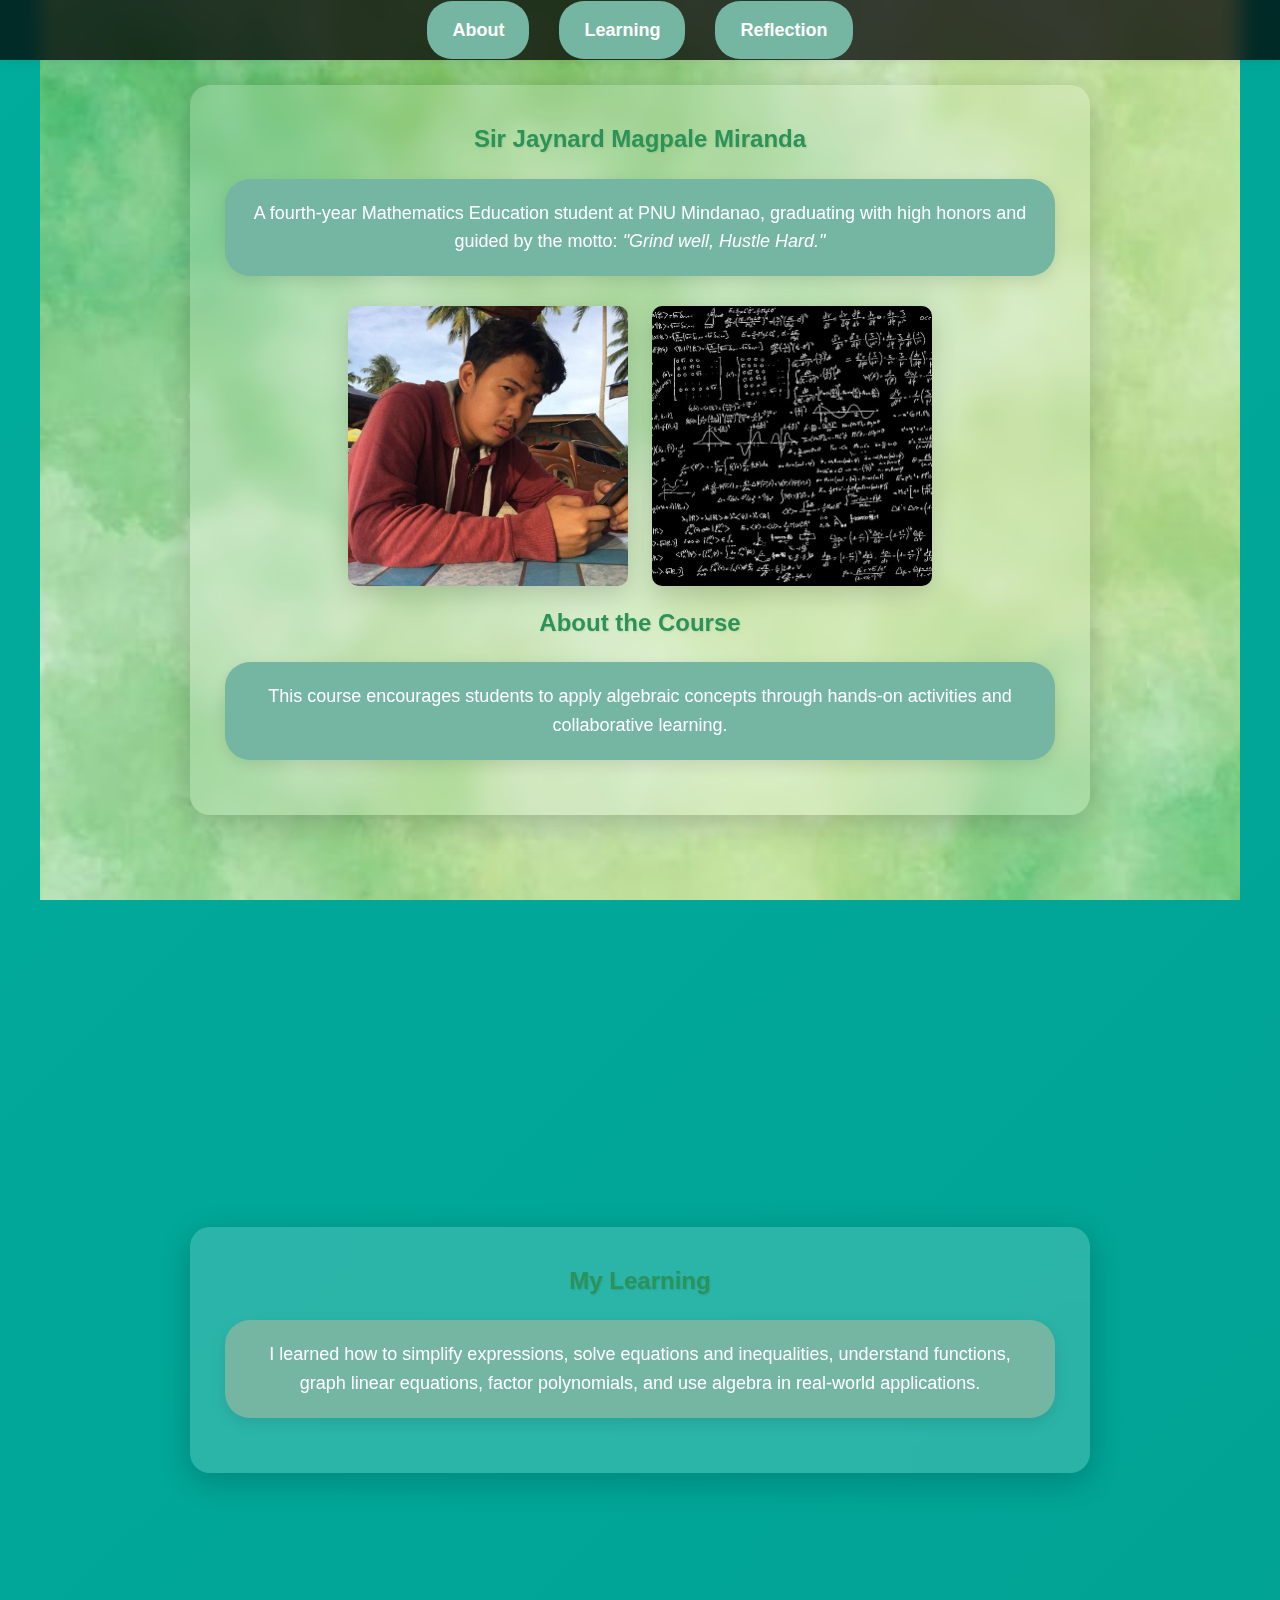
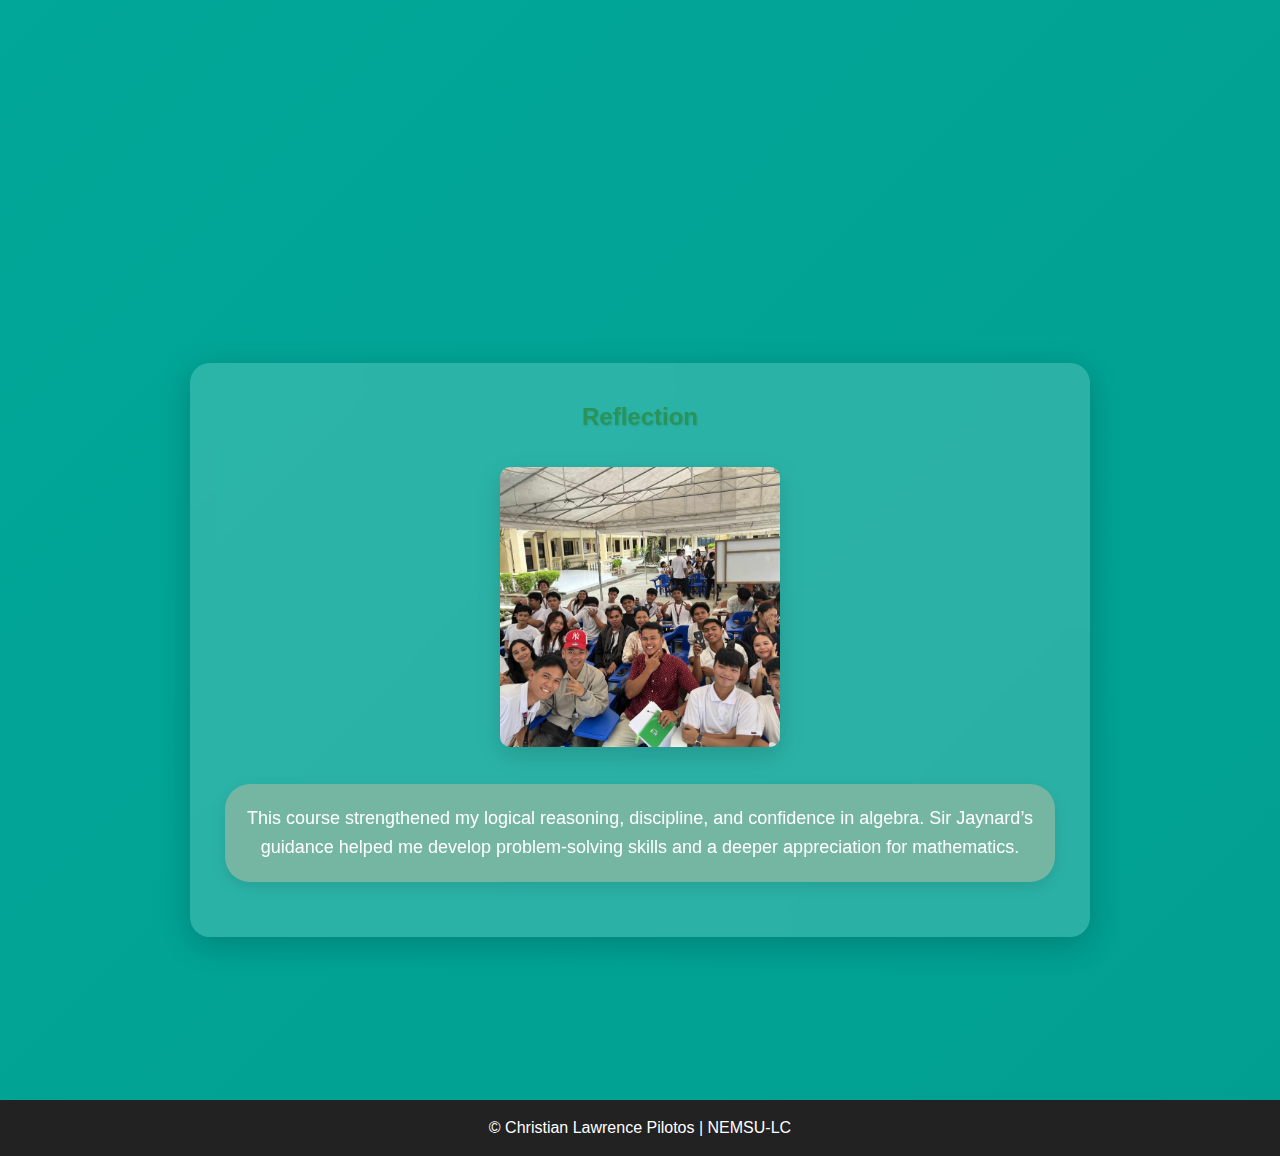
<file: index.html>
<!DOCTYPE html>
<html lang="en">
<head>
    <meta charset="UTF-8">
    <meta name="viewport" content="width=device-width, initial-scale=1.0">
    <title>Algebra Portfolio</title>
    <link rel="stylesheet" href="cl.css">

    <style>
        * {
            margin: 0;
            padding: 0;
            box-sizing: border-box;
        }

        body {
            font-family: "Segoe UI", Arial, sans-serif;
            scroll-behavior: smooth;
        }

        /* NAVIGATION BAR */
        nav {
            position: fixed;
            top: 0;
            width: 100%;
            background: rgba(0,0,0,0.75);
            backdrop-filter: blur(10px);
            height: 60px;
            display: flex;
            justify-content: center;
            align-items: center;
            z-index: 1000;
        }

        nav a {
            color: #fff;
            text-decoration: none;
            padding: 15px 25px;
            font-size: 18px;
            transition: 0.3s;
        }

        nav a:hover {
            background: #ffffff22;
            border-radius: 6px;
        }

        /* SECTIONS */
        section {
            padding: 70px 20px;
            min-height: 100vh;
            background-size: cover;
            background-position: center;
            background-attachment: fixed;
            display: flex;
            justify-content: center;
            align-items: center;
        }

        .card {
            background: rgba(255,255,255,0.17);
            box-shadow: 0 8px 32px rgba(0,0,0,0.2);
            backdrop-filter: blur(10px);
            padding: 35px;
            border-radius: 20px;
            max-width: 900px;
            color: #fff;
            text-align: center;
        }

        /* UNIFORM IMAGE SIZE */
        img {
            width: 280px;
            height: 280px;
            object-fit: cover;      /* Makes all images look uniform */
            border-radius: 10px;
            margin: 10px;
        }

        footer {
            background: #222;
            color: white;
            padding: 15px;
            text-align: center;
        }
    </style>

</head>
<body>

    <nav>
        <a href="#about">About</a>
        <a href="#learning">Learning</a>
        <a href="#reflection">Reflection</a>
    </nav>

    <!-- ABOUT SECTION -->
    <section id="about" style="background-image: url('AS.jpg');">
        <div class="card">
            <h2>Sir Jaynard Magpale Miranda</h2>
            <p>A fourth-year Mathematics Education student at PNU Mindanao, graduating with high honors and guided by the motto: <i>"Grind well, Hustle Hard."</i></p>

            <img src="TR.jpg" alt="Teacher">
            <img src="www.jpg" alt="Math">

            <h2>About the Course</h2>
            <p>This course encourages students to apply algebraic concepts through hands-on activities and collaborative learning.</p>
        </div>
    </section>

    <!-- LEARNING SECTION -->
    <section id="learning" style="background-image: url('DS.jpg');">
        <div class="card">
            <h2>My Learning</h2>
            <p>I learned how to simplify expressions, solve equations and inequalities, understand functions, graph linear equations, factor polynomials, and use algebra in real-world applications.</p>
        </div>
    </section>

    <!-- REFLECTION SECTION -->
    <section id="reflection" style="background-image: url('RD.jpg');">
        <div class="card">
            <h2>Reflection</h2>

            <img src="DR.jpg" alt="Reflection Photo">

            <p>This course strengthened my logical reasoning, discipline, and confidence in algebra. Sir Jaynard’s guidance helped me develop problem-solving skills and a deeper appreciation for mathematics.</p>
        </div>
    </section>

    <footer>
        &copy; Christian Lawrence Pilotos | NEMSU-LC
    </footer>

</body>
</html>
</file>
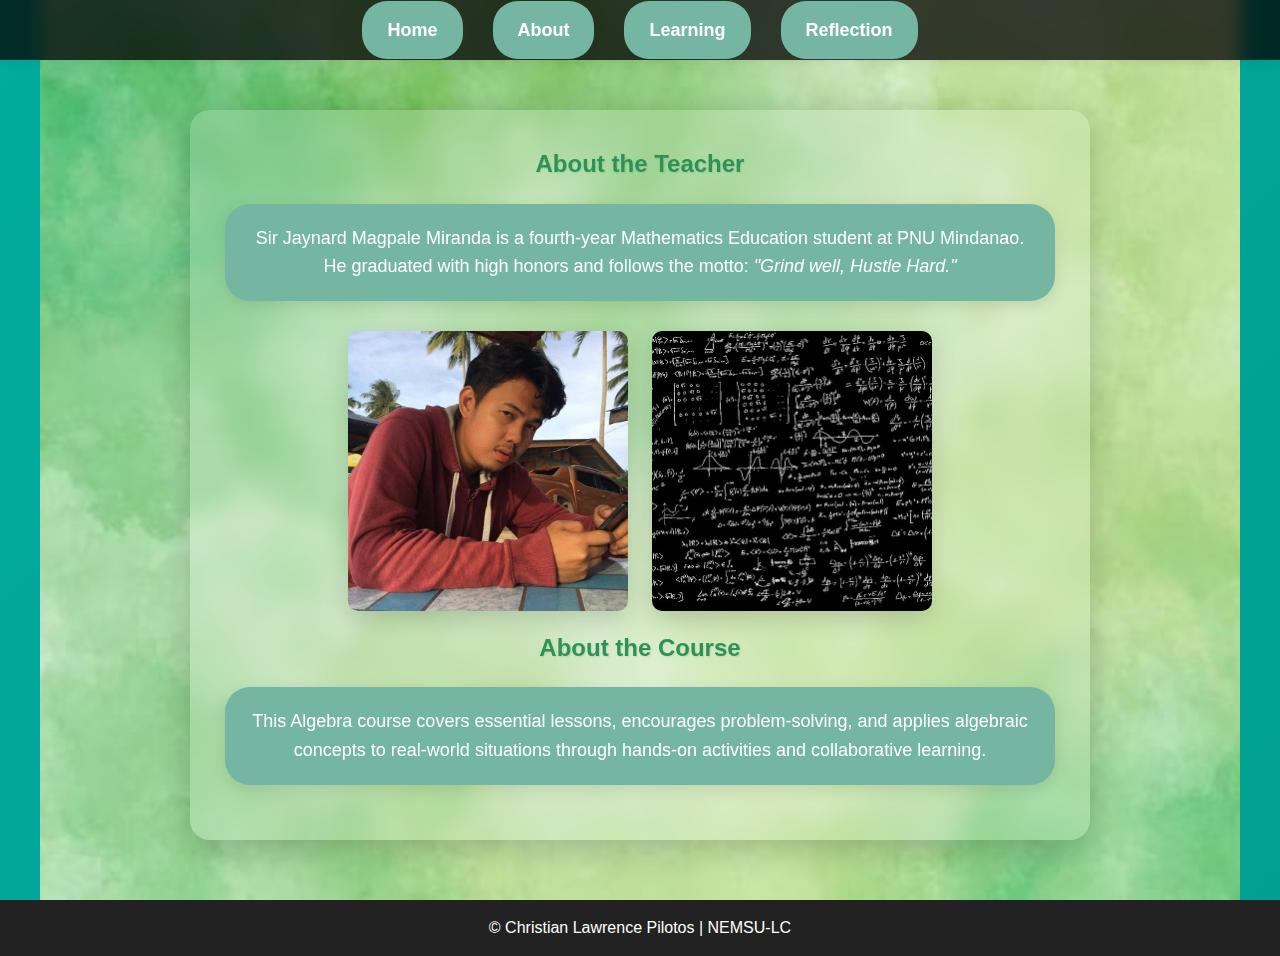
<file: about.html>
<!DOCTYPE html>
<html lang="en">
<head>
    <meta charset="UTF-8">
    <meta name="viewport" content="width=device-width, initial-scale=1.0">
    <title>About Course | Algebra Portfolio</title>
    <link rel="stylesheet" href="cl.css">

    <style>
        * {
            margin: 0;
            padding: 0;
            box-sizing: border-box;
        }

        body {
            font-family: "Segoe UI", Arial, sans-serif;
            scroll-behavior: smooth;
        }

        /* NAVIGATION BAR */
        nav {
            position: fixed;
            top: 0;
            width: 100%;
            background: rgba(0,0,0,0.75);
            backdrop-filter: blur(10px);
            height: 60px;
            display: flex;
            justify-content: center;
            align-items: center;
            z-index: 1000;
        }

        nav a {
            color: #fff;
            text-decoration: none;
            padding: 15px 25px;
            font-size: 18px;
            transition: 0.3s;
        }

        nav a:hover {
            background: #ffffff22;
            border-radius: 6px;
        }

        /* SECTIONS */
        section {
            padding: 100px 20px 50px 20px;
            min-height: 100vh;
            background-size: cover;
            background-position: center;
            background-attachment: fixed;
            display: flex;
            justify-content: center;
            align-items: center;
        }

        .card {
            background: rgba(255,255,255,0.17);
            box-shadow: 0 8px 32px rgba(0,0,0,0.2);
            backdrop-filter: blur(10px);
            padding: 35px;
            border-radius: 20px;
            max-width: 900px;
            color: #fff;
            text-align: center;
        }

        /* UNIFORM IMAGE SIZE */
        img {
            width: 280px;
            height: 280px;
            object-fit: cover;
            border-radius: 10px;
            margin: 10px;
        }

        footer {
            background: #222;
            color: white;
            padding: 15px;
            text-align: center;
        }
    </style>
</head>
<body>

    <nav>
        <a href="index.html">Home</a>
        <a href="about.html">About</a>
        <a href="Learning.html">Learning</a>
        <a href="Reflection.html">Reflection</a>
    </nav>

    <!-- ABOUT COURSE SECTION -->
    <section style="background-image: url('AS.jpg');">
        <div class="card">
            <h2>About the Teacher</h2>
            <p>Sir Jaynard Magpale Miranda is a fourth-year Mathematics Education student at PNU Mindanao. 
            He graduated with high honors and follows the motto: <i>"Grind well, Hustle Hard."</i></p>

            <img src="TR.jpg" alt="Teacher Photo">
            <img src="www.jpg" alt="Math Image">

            <h2>About the Course</h2>
            <p>This Algebra course covers essential lessons, encourages problem-solving, and applies algebraic concepts to real-world situations through hands-on activities and collaborative learning.</p>
        </div>
    </section>

    <footer>
        &copy; Christian Lawrence Pilotos | NEMSU-LC
    </footer>

</body>
</html>
</file>
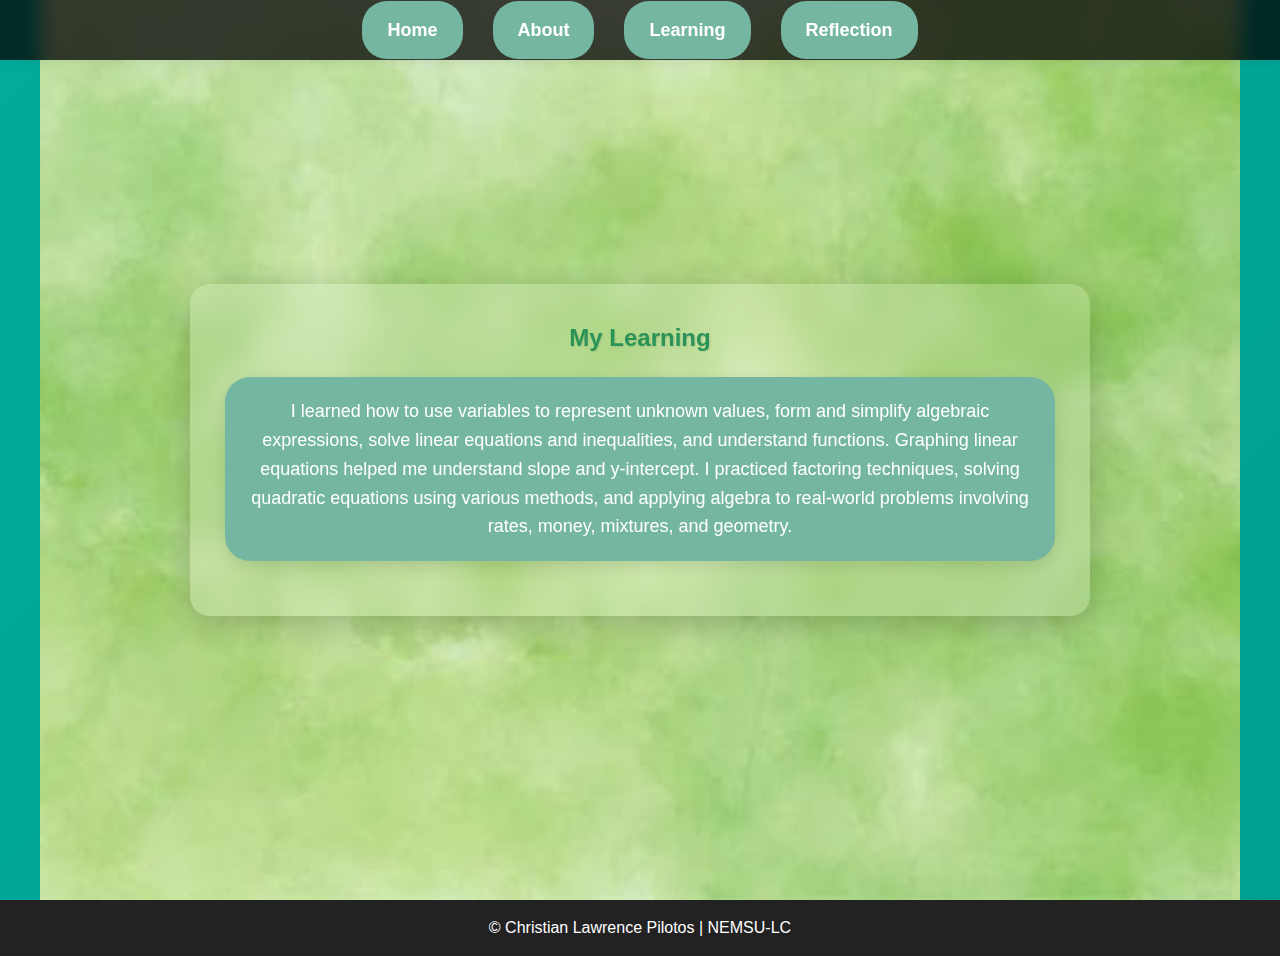
<file: Learning.html>
<!DOCTYPE html>
<html lang="en">
<head>
    <meta charset="UTF-8">
    <meta name="viewport" content="width=device-width, initial-scale=1.0">
    <title>My Learning | Algebra Portfolio</title>
    <link rel="stylesheet" href="cl.css">

    <style>
        * { margin:0; padding:0; box-sizing:border-box; }
        body { font-family: "Segoe UI", Arial, sans-serif; scroll-behavior: smooth; }

        nav {
            position: fixed; top:0; width:100%; background: rgba(0,0,0,0.75); backdrop-filter: blur(10px);
            height:60px; display:flex; justify-content:center; align-items:center; z-index:1000;
        }

        nav a {
            color:#fff; text-decoration:none; padding:15px 25px; font-size:18px; transition:0.3s;
        }

        nav a:hover { background:#ffffff22; border-radius:6px; }

        section {
            padding:70px 20px; min-height:100vh; background-size:cover;
            background-position:center; background-attachment: fixed; display:flex; justify-content:center; align-items:center;
        }

        .card {
            background: rgba(255,255,255,0.17); box-shadow: 0 8px 32px rgba(0,0,0,0.2); backdrop-filter:blur(10px);
            padding:35px; border-radius:20px; max-width:900px; color:#fff; text-align:center;
        }

        img { width:280px; height:280px; object-fit:cover; border-radius:10px; margin:10px; }

        footer { background:#222; color:white; padding:15px; text-align:center; }
    </style>
</head>
<body>

    <nav>
        <a href="index.html">Home</a>
        <a href="about.html">About</a>
        <a href="learnings.html">Learning</a>
        <a href="reflection.html">Reflection</a>
    </nav>

    <!-- LEARNING SECTION -->
    <section style="background-image: url('DS.jpg');">
        <div class="card">
            <h2>My Learning</h2>
            <p>I learned how to use variables to represent unknown values, form and simplify algebraic expressions, solve linear equations and inequalities, and understand functions. 
            Graphing linear equations helped me understand slope and y-intercept. I practiced factoring techniques, solving quadratic equations using various methods, and applying algebra to real-world problems involving rates, money, mixtures, and geometry.</p>
        </div>
    </section>

    <footer>
        &copy; Christian Lawrence Pilotos | NEMSU-LC
    </footer>

</body>
</html>
</file>
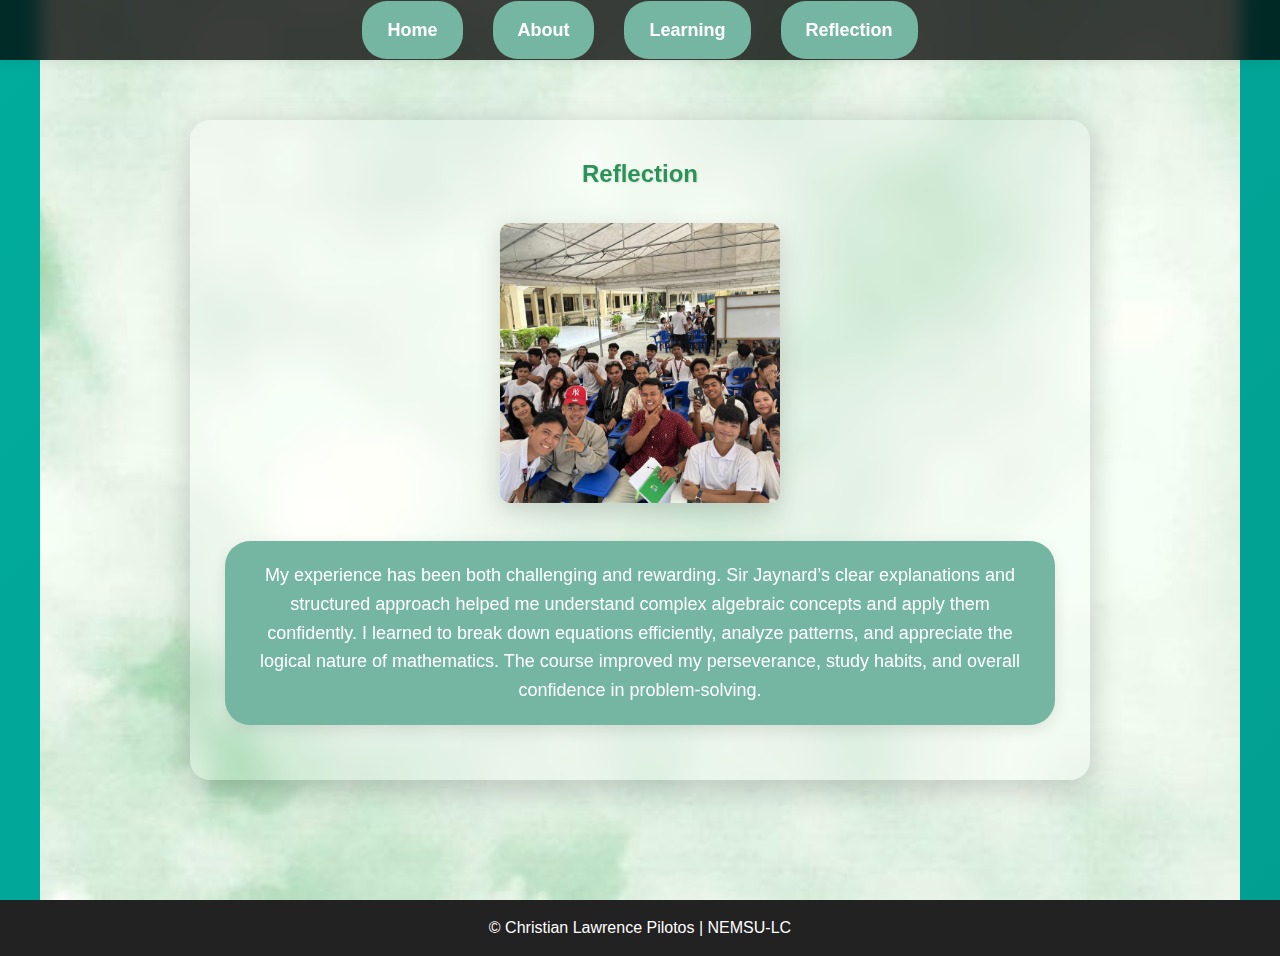
<file: reflection.html>
<!DOCTYPE html>
<html lang="en">
<head>
    <meta charset="UTF-8">
    <meta name="viewport" content="width=device-width, initial-scale=1.0">
    <title>Reflection | Algebra Portfolio</title>
    <link rel="stylesheet" href="cl.css">

    <style>
        * { margin:0; padding:0; box-sizing:border-box; }
        body { font-family: "Segoe UI", Arial, sans-serif; scroll-behavior: smooth; }

        nav {
            position: fixed; top:0; width:100%; background: rgba(0,0,0,0.75); backdrop-filter: blur(10px);
            height:60px; display:flex; justify-content:center; align-items:center; z-index:1000;
        }

        nav a {
            color:#fff; text-decoration:none; padding:15px 25px; font-size:18px; transition:0.3s;
        }

        nav a:hover { background:#ffffff22; border-radius:6px; }

        section {
            padding:70px 20px; min-height:100vh; background-size:cover;
            background-position:center; background-attachment: fixed; display:flex; justify-content:center; align-items:center;
        }

        .card {
            background: rgba(255,255,255,0.17); box-shadow: 0 8px 32px rgba(0,0,0,0.2); backdrop-filter:blur(10px);
            padding:35px; border-radius:20px; max-width:900px; color:#fff; text-align:center;
        }

        img { width:280px; height:280px; object-fit:cover; border-radius:10px; margin:10px; }

        footer { background:#222; color:white; padding:15px; text-align:center; }
    </style>
</head>
<body>

    <nav>
        <a href="index.html">Home</a>
        <a href="about.html">About</a>
        <a href="learnings.html">Learning</a>
        <a href="reflection.html">Reflection</a>
    </nav>

    <!-- REFLECTION SECTION -->
    <section style="background-image: url('RD.jpg');">
        <div class="card">
            <h2>Reflection</h2>

            <img src="DR.jpg" alt="Reflection Photo">

            <p>My experience has been both challenging and rewarding. Sir Jaynard’s clear explanations and structured approach helped me understand complex algebraic concepts and apply them confidently. 
            I learned to break down equations efficiently, analyze patterns, and appreciate the logical nature of mathematics. The course improved my perseverance, study habits, and overall confidence in problem-solving.</p>
        </div>
    </section>

    <footer>
        &copy; Christian Lawrence Pilotos | NEMSU-LC
    </footer>

</body>
</html>
</file>
<file: cl.css>
<!DOCTYPE html>
<html lang="en">
<head>
    <meta charset="UTF-8">
    <meta name="viewport" content="width=device-width, initial-scale=1.0">
    <title>My learnings in Algebra</title>
    <style>
        /* style.css */

        /* Global Styles */
        * {
          margin: 0;
          padding: 20;
          box-sizing: border-box;
        }

        body {
       
          font-family: 'Arial', sans-serif;
          background: linear-gradient(135deg, #01ac9d 0%,#019286 50%, #014641 100%);
          background-size: 400% 400%;
          animation: gradientShift 15s ease infinite;
          color: #031716;
          line-height: 1.6;
          min-height: 100vh;
          position: relative;
        }

        @keyframes gradientShift {
          0% { background-position: 0% 50%; }
          50% { background-position: 100% 50%; }
          100% { background-position: 0% 50%; }
        }

        /* 3D and Modern Effects */
        section {
          padding: 30px;
          text-align: center;
          max-width: 1200px;
          margin: 0 auto;
        }

        img {
          max-width: 50%;
          height: auto;
          border-radius: 150px;
          box-shadow: 0 8px 25px rgba(0, 0, 0, 0.15);
          transition: transform 0.3s ease, box-shadow 0.3s ease;
        }

        img:hover {
          transform: translateY(-5px) scale(1.02);
          box-shadow: 0 15px 35px rgba(0, 0, 0, 0.25);
        }

        /* Headers with Transitions */
        h1, h2, h3 {
          color:  #2b9358;
          margin-bottom: 20px;
          transition: all 0.3s ease;
          text-shadow: 1px 1px 2px rgba(0, 0, 0, 0.1);
          position: relative;
        }

        h1:hover, h2:hover, h3:hover {
          color:#3fbd09;
          transform: scale(1.05);
          text-shadow: 2px 2px 4px rgba(0, 0, 0, 0.2);
        }

        /* Navigation - Fixed at Bottom for Modern Mobile-Like Feel */
        nav {
          position: fixed;
          bottom: 10;
          left: 10;
          right: 10;
          background: #e3f8e2;
          padding: 15px 15;
          text-align: center;
          box-shadow: 0 -5px 15px rgba(0, 0, 0, 0.2);
          z-index: 1000;
        }

        nav a {
          color: #eaf1d4;
          text-decoration: none;
          font-weight: bold;
          margin: 0 15px;
          padding: 10px 20px;
          border-radius: 25px;
          background: #74b6a1;;
          transition: all 0.3s ease;
          display: inline-block;
        }

        nav a:hover {
          background:  #a39dff;
          transform: translateY(-2px);
          box-shadow: 0 5px 15px rgba(0, 180, 216, 0.4);
        }

        /* Header Section */
        header {
          background: rgba(3, 23, 22, 0.8);
          backdrop-filter: blur(10px);
          text-align: center;
          padding: 20px;
          border-bottom: 3px solid #c3e8d3;
          margin-bottom: 20px;
          position: relative;
          z-index: 999;
        }

        header h1 {
          color: #aea9e1;
          margin-bottom: 20px;
        }

        /* Intro and Text */
        .intro-text, p {
          font-size: 18px;
          margin: 20px 0;
          background: #74b6a1;
          padding: 20px;
          border-radius: 25px;
          box-shadow: 0 5px 15px rgba(0, 0, 0, 0.1);
        }

        ul {
          text-align: left;
          display: inline-block;
          
         
          padding: 20px;
          border-radius: 25px;
          box-shadow: 0 5px 15px rgba(0, 0, 0, 0.1);
        }

        li {
          margin: 10px 0;
        }

        /* Divider */
        .divider {
          width: 60%;
          margin: 30px auto;
          border: none;
          height: 2px;
          background: linear-gradient(to right, transparent, #66ffa6, transparent);
        }

        /* Hero Image */
        .hero-img img {
          width: 100%;
          max-width: 800px;
          margin: 20px auto;
          display: block;
        }

        /* Image Gallery on Home */
        .image-gallery {
          display: grid;
          grid-template-columns: repeat(auto-fit, minmax(250px, 1fr));
          gap: 20px;
          margin: 30px 0;
        }

        /* Gallery Page Grid */
        .gallery-grid {
          display: grid;
          grid-template-columns: repeat(auto-fit, minmax(350px, 1fr));
          gap: 30px;
          margin: 30px 0;
        }
    </style>
</head>
<body>
    <header>
        <h1>Modern Gallery</h1>
        <p>Welcome to our stunning collection of images.</p>
    </header>

    <main>
        <section id="home">
            <h2>Home</h2>
            <div class="intro-text">
                <p>This is a modern, responsive website with animated gradients and 3D effects. Explore the gallery below.</p>
            </div>

            <div class="divider"></div>

            <div class="hero-img">
                <img src="https://via.placeholder.com/800x400?text=Hero+Image" alt="Hero Image">
            </div>

            <h3>Featured Images</h3>
            <div class="image-gallery">
                <img src="https://via.placeholder.com/300x200?text=Image+1" alt="Image 1">
                <img src="https://via.placeholder.com/300x200?text=Image+2" alt="Image 2">
                <img src="https://via.placeholder.com/300x200?text=Image+3" alt="Image 3">
                <img src="https://via.placeholder.com/300x200?text=Image+4" alt="Image 4">
            </div>

            <ul>
                <li>Feature 1: Animated background gradient.</li>
                <li>Feature 2: Hover effects on images and headers.</li>
                <li>Feature 3: Fixed bottom navigation.</li>
                <li>Feature 4: Responsive grid layouts.</li>
            </ul>
        </section>

        <section id="gallery">
            <h2>Gallery</h2>
            <div class="gallery-grid">
                <img src="https://via.placeholder.com/400x300?text=Gallery+Image+1" alt="Gallery Image 1">
                <img src="https://via.placeholder.com/400x300?text=Gallery+Image+2" alt="Gallery Image 2">
                <img src="https://via.placeholder.com/400x300?text=Gallery+Image+3" alt="Gallery Image 3">
                <img src="https://via.placeholder.com/400x300?text=Gallery+Image+4" alt="Gallery Image 4">
            </div>
        </section>
    </main>

    <nav>
        <a href="#biography">Biography</a>
        <a href="#about-couse">About Course</a>
        <a href="#my-learning">My Learning</a>
        <a href="#reflection">Reflection</a>
    </nav>
</body>
</html>
</file>
